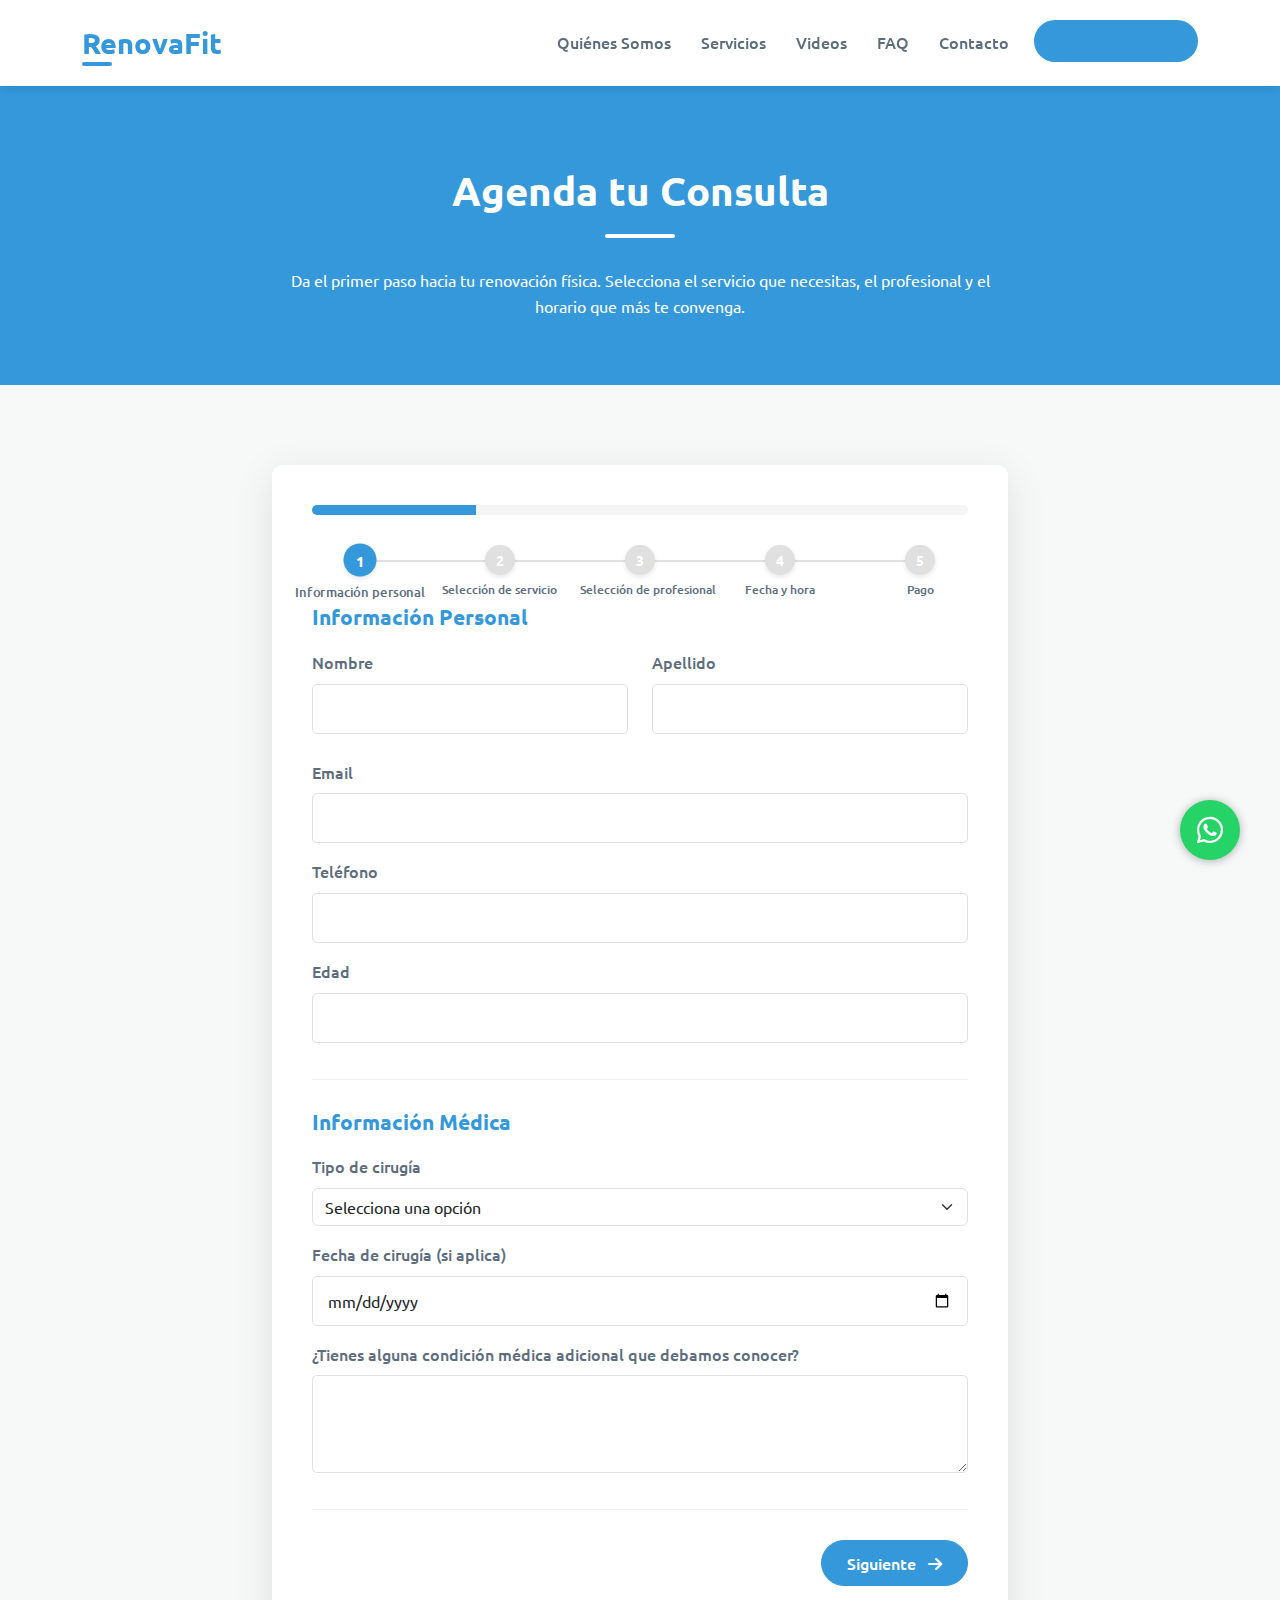
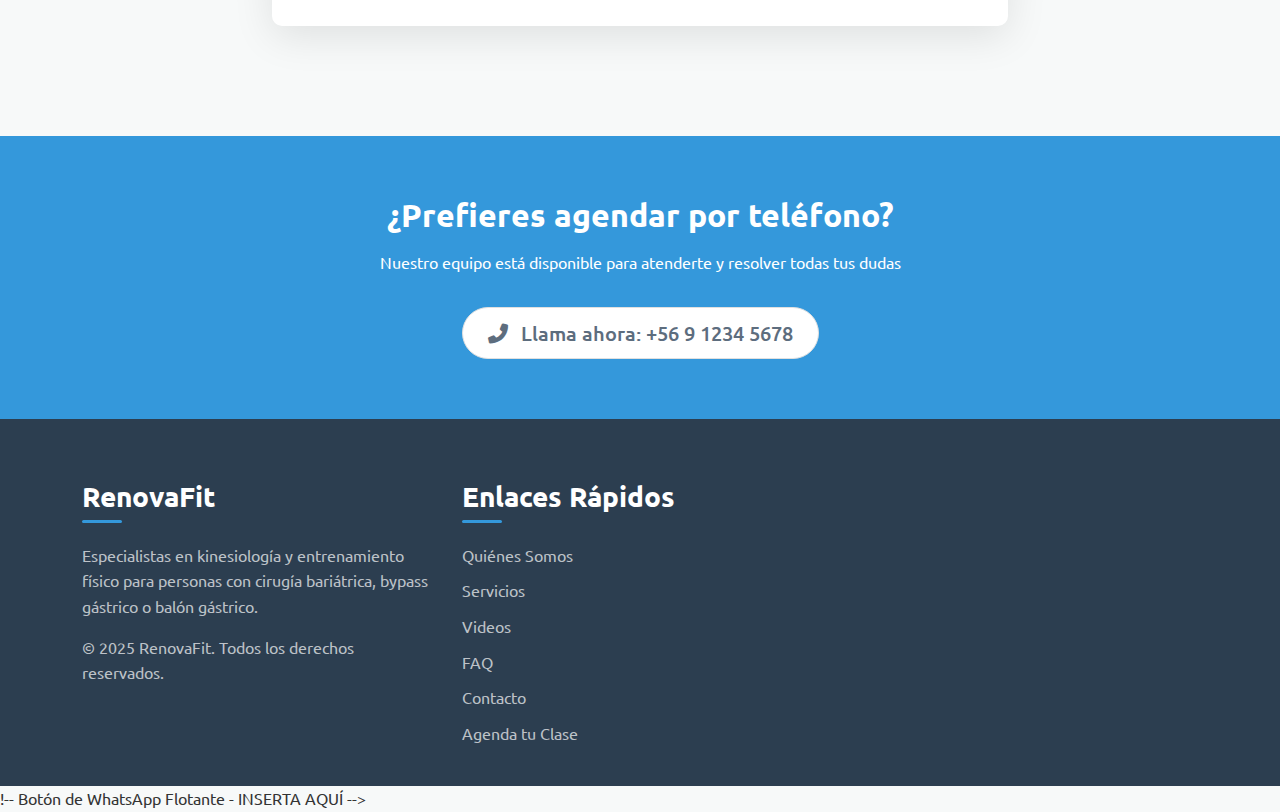
<file: agendamiento.html>
<!DOCTYPE html>
<html lang="es">

<head>
    <meta charset="UTF-8">
    <meta name="viewport" content="width=device-width, initial-scale=1.0">
    <title>Agendamiento - RenovaFit</title>

    <!-- Meta SEO -->
    <meta name="description"
        content="Agenda tu consulta con RenovaFit. Elige tu servicio, profesional, fecha y hora y realiza tu pago de manera segura. Da el primer paso hacia tu renovación física.">
    <meta name="keywords"
        content="agendamiento, RenovaFit, consulta, entrenamiento, kinesiología, cirugía bariátrica, salud, bienestar">
    <meta name="robots" content="index, follow">
    <link rel="canonical" href="https://www.tudominio.com/agendamiento.html">

    <!-- Open Graph -->
    <meta property="og:title" content="Agendamiento - RenovaFit">
    <meta property="og:description"
        content="Agenda tu consulta con RenovaFit. Elige tu servicio, profesional, fecha y hora y realiza tu pago de manera segura. Da el primer paso hacia tu renovación física.">
    <meta property="og:type" content="website">
    <meta property="og:url" content="https://www.tudominio.com/agendamiento.html">
    <meta property="og:image" content="https://www.tudominio.com/asset/image/renovafit-banner.jpg">

    <!-- Twitter Card -->
    <meta name="twitter:card" content="summary_large_image">
    <meta name="twitter:title" content="Agendamiento - RenovaFit">
    <meta name="twitter:description"
        content="Agenda tu consulta con RenovaFit. Elige tu servicio, profesional, fecha y hora y realiza tu pago de manera segura. Da el primer paso hacia tu renovación física.">
    <meta name="twitter:image" content="https://www.tudominio.com/asset/image/renovafit-banner.jpg">

    <!-- Bootstrap CSS -->
    <link href="https://cdn.jsdelivr.net/npm/bootstrap@5.3.0-alpha1/dist/css/bootstrap.min.css" rel="stylesheet">

    <!-- Google Fonts - Ubuntu -->
    <link href="https://fonts.googleapis.com/css2?family=Ubuntu:wght@300;400;500;700&display=swap" rel="stylesheet">

    <!-- Font Awesome -->
    <link href="https://cdnjs.cloudflare.com/ajax/libs/font-awesome/6.0.0/css/all.min.css" rel="stylesheet">

    <!-- Custom CSS -->
    <link href="asset/style/style.css" rel="stylesheet">

    <style>
        /* Estilos adicionales para el flujo de agendamiento */
        .booking-step {
            display: none;
        }

        .booking-step.active {
            display: block;
        }

        .step-indicator {
            display: flex;
            justify-content: space-between;
            margin-bottom: 30px;
            position: relative;
        }

        .step-indicator::before {
            content: '';
            position: absolute;
            top: 15px;
            left: 0;
            right: 0;
            height: 2px;
            background-color: #e0e0e0;
            z-index: 1;
        }

        .step {
            width: 30px;
            height: 30px;
            border-radius: 50%;
            background-color: #e0e0e0;
            display: flex;
            align-items: center;
            justify-content: center;
            color: #fff;
            font-weight: bold;
            position: relative;
            z-index: 2;
        }

        .step.active {
            background-color: #3498db;
        }

        .step.completed {
            background-color: #2ecc71;
        }

        .step-label {
            position: absolute;
            top: 35px;
            left: 50%;
            transform: translateX(-50%);
            font-size: 12px;
            color: #5d6d7e;
            white-space: nowrap;
        }

        .service-selection,
        .professional-selection {
            display: flex;
            flex-wrap: wrap;
            gap: 15px;
            margin-bottom: 20px;
        }

        .service-card-small,
        .professional-card {
            border: 2px solid #e0e0e0;
            border-radius: 10px;
            padding: 15px;
            cursor: pointer;
            transition: all 0.3s ease;
            width: calc(50% - 15px);
            margin-bottom: 15px;
        }

        .service-card-small:hover,
        .professional-card:hover {
            border-color: #3498db;
            transform: translateY(-5px);
        }

        .service-card-small.selected,
        .professional-card.selected {
            border-color: #3498db;
            background-color: rgba(52, 152, 219, 0.1);
        }

        .service-card-small i {
            font-size: 1.5rem;
            color: #3498db;
            margin-bottom: 10px;
        }

        .service-card-small h4,
        .professional-card h4 {
            margin-bottom: 5px;
            font-size: 1.1rem;
        }

        .professional-img {
            width: 80px;
            height: 80px;
            border-radius: 50%;
            object-fit: cover;
            margin-bottom: 10px;
        }

        .btn-navigation {
            margin-top: 20px;
        }

        .payment-methods {
            display: flex;
            gap: 15px;
            margin-bottom: 20px;
        }

        .payment-method {
            border: 2px solid #e0e0e0;
            border-radius: 10px;
            padding: 15px;
            cursor: pointer;
            transition: all 0.3s ease;
            width: calc(33.333% - 10px);
            text-align: center;
        }

        .payment-method:hover {
            border-color: #3498db;
        }

        .payment-method.selected {
            border-color: #3498db;
            background-color: rgba(52, 152, 219, 0.1);
        }

        .payment-method i {
            font-size: 2rem;
            color: #3498db;
            margin-bottom: 10px;
        }

        .form-progress-container {
            background-color: #f5f5f5;
            border-radius: 30px;
            height: 10px;
            width: 100%;
            margin-bottom: 30px;
            overflow: hidden;
        }

        .form-progress {
            background-color: #3498db;
            height: 100%;
            width: 25%;
            transition: width 0.3s ease;
        }
    </style>
</head>

<body class="agenda-page">
    <!-- Navbar -->
    <nav class="navbar navbar-expand-lg fixed-top">
        <div class="container">
            <a class="navbar-brand" href="index.html">
                <span class="renovafit-logo">RenovaFit</span>
            </a>
            <button class="navbar-toggler" type="button" data-bs-toggle="collapse" data-bs-target="#navbarNav"
                aria-controls="navbarNav" aria-expanded="false" aria-label="Toggle navigation">
                <span class="navbar-toggler-icon"></span>
            </button>
            <div class="collapse navbar-collapse" id="navbarNav">
                <ul class="navbar-nav ms-auto">
                    <li class="nav-item">
                        <a class="nav-link" href="index.html#quienes-somos">Quiénes Somos</a>
                    </li>
                    <li class="nav-item">
                        <a class="nav-link" href="index.html#servicios">Servicios</a>
                    </li>
                    <li class="nav-item">
                        <a class="nav-link" href="index.html#videos">Videos</a>
                    </li>
                    <li class="nav-item">
                        <a class="nav-link" href="index.html#faq">FAQ</a>
                    </li>
                    <li class="nav-item">
                        <a class="nav-link" href="index.html#contacto">Contacto</a>
                    </li>
                    <li class="nav-item">
                        <a class="nav-link active btn-agenda" href="agendamiento.html">Agenda tu Clase</a>
                    </li>
                </ul>
            </div>
        </div>
    </nav>

    <!-- Header de agendamiento -->
    <header class="agenda-header">
        <div class="container">
            <div class="row">
                <div class="col-lg-8 mx-auto text-center">
                    <h1>Agenda tu Consulta</h1>
                    <div class="divider"></div>
                    <p>Da el primer paso hacia tu renovación física. Selecciona el servicio que necesitas, el
                        profesional y el horario que más te convenga.</p>
                </div>
            </div>
        </div>
    </header>

    <!-- Sección de Formulario de Agendamiento -->
    <section class="section-padding">
        <div class="container">
            <div class="row">
                <div class="col-lg-8 mx-auto">
                    <div class="booking-form-container">
                        <div class="form-progress-container">
                            <div class="form-progress" id="form-progress"></div>
                        </div>

                        <!-- Reemplaza el div step-indicator actual por este código mejorado -->
                        <div class="step-indicator">
                            <div class="step active" id="step-indicator-1">1
                                <div class="step-label">Información personal</div>
                            </div>
                            <div class="step" id="step-indicator-2">2
                                <div class="step-label">Selección de servicio</div>
                            </div>
                            <div class="step" id="step-indicator-3">3
                                <div class="step-label">Selección de profesional</div>
                            </div>
                            <div class="step" id="step-indicator-4">4
                                <div class="step-label">Fecha y hora</div>
                            </div>
                            <div class="step" id="step-indicator-5">5
                                <div class="step-label">Pago</div>
                            </div>
                        </div>

                        <form action="https://hook.us2.make.com/wpx3hnrqg594cvxsn9e8pantgnyhjtd9" method="POST"
                            id="booking-form">
                            <!-- Paso 1: Información Personal -->
                            <div class="booking-step active" id="step-1">
                                <div class="form-section">
                                    <h3>Información Personal</h3>
                                    <div class="row">
                                        <div class="col-md-6 mb-3">
                                            <label for="nombre" class="form-label">Nombre</label>
                                            <input type="text" class="form-control" id="nombre" name="nombre" required>
                                        </div>
                                        <div class="col-md-6 mb-3">
                                            <label for="apellido" class="form-label">Apellido</label>
                                            <input type="text" class="form-control" id="apellido" name="apellido"
                                                required>
                                        </div>
                                    </div>
                                    <div class="mb-3">
                                        <label for="email" class="form-label">Email</label>
                                        <input type="email" class="form-control" id="email" name="email" required>
                                    </div>
                                    <div class="mb-3">
                                        <label for="telefono" class="form-label">Teléfono</label>
                                        <input type="tel" class="form-control" id="telefono" name="telefono" required>
                                    </div>
                                    <div class="mb-3">
                                        <label for="edad" class="form-label">Edad</label>
                                        <input type="number" class="form-control" id="edad" name="edad" min="18"
                                            max="80" required>
                                    </div>
                                </div>

                                <div class="form-section">
                                    <h3>Información Médica</h3>
                                    <div class="mb-3">
                                        <label class="form-label">Tipo de cirugía</label>
                                        <select class="form-select" name="tipo_cirugia" required>
                                            <option value="" selected disabled>Selecciona una opción</option>
                                            <option value="by_pass">Bypass Gástrico</option>
                                            <option value="sleeve">Manga Gástrica</option>
                                            <option value="balon">Balón Gástrico</option>
                                            <option value="otro">Otro</option>
                                            <option value="ninguna">Ninguna (Prevención)</option>
                                        </select>
                                    </div>
                                    <div class="mb-3">
                                        <label for="fecha_cirugia" class="form-label">Fecha de cirugía (si
                                            aplica)</label>
                                        <input type="date" class="form-control" id="fecha_cirugia" name="fecha_cirugia">
                                    </div>
                                    <div class="mb-3">
                                        <label for="condiciones" class="form-label">¿Tienes alguna condición médica
                                            adicional que debamos conocer?</label>
                                        <textarea class="form-control" id="condiciones" name="condiciones"
                                            rows="3"></textarea>
                                    </div>
                                </div>

                                <div class="d-flex justify-content-end btn-navigation">
                                    <button type="button" class="btn btn-primary" onclick="nextStep(1)">Siguiente <i
                                            class="fas fa-arrow-right ms-2"></i></button>
                                </div>
                            </div>

                            <!-- Paso 2: Selección de Servicio -->
                            <div class="booking-step" id="step-2">
                                <div class="form-section">
                                    <h3>Selecciona el Servicio</h3>
                                    <input type="hidden" name="servicio_seleccionado" id="servicio_seleccionado">

                                    <div class="service-selection">
                                        <div class="service-card-small"
                                            onclick="selectService('entrenamiento-personal', 'Entrenamiento Personalizado', this)">
                                            <i class="fas fa-dumbbell"></i>
                                            <h4>Entrenamiento Personalizado</h4>
                                            <p>Sesiones individuales adaptadas a tu condición física</p>
                                        </div>
                                        <div class="service-card-small"
                                            onclick="selectService('entrenamiento-grupal', 'Entrenamiento Grupal', this)">
                                            <i class="fas fa-users"></i>
                                            <h4>Entrenamiento Grupal</h4>
                                            <p>Ejercicio en grupo con personas en situación similar</p>
                                        </div>
                                        <div class="service-card-small"
                                            onclick="selectService('nutricion', 'Nutrición', this)">
                                            <i class="fas fa-apple-alt"></i>
                                            <h4>Nutrición</h4>
                                            <p>Asesoría nutricional especializada</p>
                                        </div>
                                        <div class="service-card-small"
                                            onclick="selectService('dermatologia', 'Dermatología', this)">
                                            <i class="fas fa-spa"></i>
                                            <h4>Dermatología</h4>
                                            <p>Tratamientos para la piel tras la pérdida de peso</p>
                                        </div>
                                        <div class="service-card-small"
                                            onclick="selectService('psicologia', 'Psicología', this)">
                                            <i class="fas fa-brain"></i>
                                            <h4>Psicología</h4>
                                            <p>Apoyo psicológico durante tu proceso</p>
                                        </div>
                                        <div class="service-card-small"
                                            onclick="selectService('psiquiatria', 'Psiquiatría', this)">
                                            <i class="fas fa-pills"></i>
                                            <h4>Psiquiatría</h4>
                                            <p>Evaluación y seguimiento psiquiátrico</p>
                                        </div>
                                    </div>
                                </div>

                                <div class="d-flex justify-content-between btn-navigation">
                                    <button type="button" class="btn btn-outline-secondary" onclick="prevStep(2)"><i
                                            class="fas fa-arrow-left me-2"></i> Anterior</button>
                                    <button type="button" class="btn btn-primary" onclick="nextStep(2)">Siguiente <i
                                            class="fas fa-arrow-right ms-2"></i></button>
                                </div>
                            </div>

                            <!-- Paso 3: Selección de Profesional -->
                            <div class="booking-step" id="step-3">
                                <div class="form-section">
                                    <h3>Selecciona el Profesional</h3>
                                    <input type="hidden" name="profesional_seleccionado" id="profesional_seleccionado">

                                    <div class="professional-selection" id="profesionales-container">
                                        <!-- Los profesionales se cargarán dinámicamente según el servicio seleccionado -->
                                    </div>
                                </div>

                                <div class="d-flex justify-content-between btn-navigation">
                                    <button type="button" class="btn btn-outline-secondary" onclick="prevStep(3)"><i
                                            class="fas fa-arrow-left me-2"></i> Anterior</button>
                                    <button type="button" class="btn btn-primary" onclick="nextStep(3)">Siguiente <i
                                            class="fas fa-arrow-right ms-2"></i></button>
                                </div>
                            </div>

                            <!-- Paso 4: Selección de Fecha y Hora -->
                            <div class="booking-step" id="step-4">
                                <div class="form-section">
                                    <h3>Selecciona Fecha y Hora</h3>

                                    <div class="mb-3">
                                        <label for="fecha_cita" class="form-label">Fecha</label>
                                        <input type="date" class="form-control" id="fecha_cita" name="fecha_cita"
                                            required onchange="cargarHorariosDisponibles()">
                                    </div>

                                    <div class="horarios-container mt-4" id="horarios-container">
                                        <h5>Horarios disponibles</h5>
                                        <p class="text-muted" id="selecciona-fecha-msg">Por favor, selecciona una fecha
                                            para ver los horarios disponibles.</p>
                                        <div class="time-slots" id="time-slots-container" style="display: none;">
                                            <!-- Los horarios se cargarán dinámicamente aquí -->
                                        </div>
                                    </div>

                                    <input type="hidden" id="horario_seleccionado" name="horario_seleccionado" required>
                                </div>

                                <div class="mb-3">
                                    <label for="comentarios" class="form-label">Comentarios adicionales</label>
                                    <textarea class="form-control" id="comentarios" name="comentarios"
                                        rows="3"></textarea>
                                </div>

                                <div class="d-flex justify-content-between btn-navigation">
                                    <button type="button" class="btn btn-outline-secondary" onclick="prevStep(4)"><i
                                            class="fas fa-arrow-left me-2"></i> Anterior</button>
                                    <button type="button" class="btn btn-primary" onclick="nextStep(4)">Siguiente <i
                                            class="fas fa-arrow-right ms-2"></i></button>
                                </div>
                            </div>

                            <!-- Paso 5: Pago -->
                            <div class="booking-step" id="step-5">
                                <div class="form-section">
                                    <h3>Resumen de la Consulta</h3>
                                    <div class="summary-box p-3 mb-4 bg-light rounded">
                                        <div class="row mb-2">
                                            <div class="col-5 fw-bold">Servicio:</div>
                                            <div class="col-7" id="summary-service">-</div>
                                        </div>
                                        <div class="row mb-2">
                                            <div class="col-5 fw-bold">Profesional:</div>
                                            <div class="col-7" id="summary-professional">-</div>
                                        </div>
                                        <div class="row mb-2">
                                            <div class="col-5 fw-bold">Fecha y hora:</div>
                                            <div class="col-7" id="summary-datetime">-</div>
                                        </div>
                                        <div class="row mb-2">
                                            <div class="col-5 fw-bold">Precio:</div>
                                            <div class="col-7" id="summary-price">$25.000</div>
                                        </div>
                                    </div>

                                    <h3>Método de Pago</h3>
                                    <input type="hidden" name="metodo_pago" id="metodo_pago">

                                    <div class="payment-methods">
                                        <div class="payment-method"
                                            onclick="selectPaymentMethod('credit-card', 'Tarjeta de Crédito', this)">
                                            <i class="fas fa-credit-card"></i>
                                            <h4>Tarjeta de Crédito</h4>
                                        </div>
                                        <div class="payment-method"
                                            onclick="selectPaymentMethod('debit-card', 'Tarjeta de Débito', this)">
                                            <i class="fas fa-credit-card"></i>
                                            <h4>Tarjeta de Débito</h4>
                                        </div>
                                        <div class="payment-method"
                                            onclick="selectPaymentMethod('webpay', 'WebPay', this)">
                                            <i class="fas fa-money-check-alt"></i>
                                            <h4>WebPay</h4>
                                        </div>
                                    </div>
                                </div>

                                <!-- Términos y condiciones -->
                                <div class="form-section">
                                    <div class="mb-3 form-check">
                                        <input type="checkbox" class="form-check-input" id="terminos" name="terminos"
                                            required>
                                        <label class="form-check-label" for="terminos">He leído y acepto los términos y
                                            condiciones</label>
                                    </div>
                                    <div class="mb-3 form-check">
                                        <input type="checkbox" class="form-check-input" id="politica_privacidad"
                                            name="politica_privacidad" required>
                                        <label class="form-check-label" for="politica_privacidad">Acepto la política de
                                            privacidad</label>
                                    </div>
                                    <div class="mb-3 form-check">
                                        <input type="checkbox" class="form-check-input" id="marketing" name="marketing">
                                        <label class="form-check-label" for="marketing">Acepto recibir información y
                                            ofertas por email</label>
                                    </div>
                                </div>

                                <div class="d-flex justify-content-between btn-navigation">
                                    <button type="button" class="btn btn-outline-secondary" onclick="prevStep(5)"><i
                                            class="fas fa-arrow-left me-2"></i> Anterior</button>
                                    <button type="submit" class="btn btn-success btn-lg">Pagar Consulta <i
                                            class="fas fa-check ms-2"></i></button>
                                </div>
                            </div>
                        </form>
                    </div>
                </div>
            </div>
        </div>
    </section>

    <!-- Call to Action -->
    <section class="cta-section">
        <div class="container">
            <div class="row">
                <div class="col-lg-8 mx-auto text-center">
                    <h2>¿Prefieres agendar por teléfono?</h2>
                    <p>Nuestro equipo está disponible para atenderte y resolver todas tus dudas</p>
                    <a href="tel:+56912345678" class="btn btn-light btn-lg mt-3">
                        <i class="fas fa-phone-alt me-2"></i> Llama ahora: +56 9 1234 5678
                    </a>
                </div>
            </div>
        </div>
    </section>

    <!-- Footer -->
    <footer class="footer">
        <div class="container">
            <div class="row">
                <div class="col-lg-4 mb-4 mb-lg-0">
                    <h3>RenovaFit</h3>
                    <p>Especialistas en kinesiología y entrenamiento físico para personas con cirugía bariátrica, bypass
                        gástrico o balón gástrico.</p>
                    <p>© 2025 RenovaFit. Todos los derechos reservados.</p>
                </div>
                <div class="col-lg-4 mb-4 mb-lg-0">
                    <h3>Enlaces Rápidos</h3>
                    <ul class="footer-links">
                        <li><a href="index.html#quienes-somos">Quiénes Somos</a></li>
                        <li><a href="index.html#servicios">Servicios</a></li>
                        <li><a href="index.html#videos">Videos</a></li>
                        <li><a href="index.html#faq">FAQ</a></li>
                        <li><a href="index.html#contacto">Contacto</a></li>
                        <li><a href="agendamiento.html">Agenda tu Clase</a></li>
                    </ul>
                </div>
            </div>
        </div>
    </footer>

    <!-- Bootstrap Bundle with Popper -->
    <script src="https://cdn.jsdelivr.net/npm/bootstrap@5.3.0-alpha1/dist/js/bootstrap.bundle.min.js"></script>

    <!-- Custom JavaScript -->
    <script>
        document.addEventListener('DOMContentLoaded', function () {
            // Añadir padding al body igual a la altura del navbar
            const navbar = document.querySelector('.navbar');
            document.body.style.paddingTop = navbar.offsetHeight + 'px';

            // Cambiar estilo del navbar al hacer scroll
            window.addEventListener('scroll', function () {
                if (window.scrollY > 50) {
                    navbar.classList.add('navbar-scrolled');
                } else {
                    navbar.classList.remove('navbar-scrolled');
                }
            });

            // Inicializar la fecha mínima como hoy
            const fechaInput = document.getElementById('fecha_cita');
            const hoy = new Date();
            const formatoFecha = hoy.toISOString().split('T')[0];
            fechaInput.min = formatoFecha;

            // Establecer máximo a 3 meses desde hoy
            const maxDate = new Date();
            maxDate.setMonth(maxDate.getMonth() + 3);
            fechaInput.max = maxDate.toISOString().split('T')[0];
        });

        // Base de datos simulada de profesionales
        const profesionales = {
            'entrenamiento-personal': [
                { id: 'ep1', nombre: 'Juan Pérez', especialidad: 'Kinesiólogo', imagen: '/api/placeholder/80/80' },
                { id: 'ep2', nombre: 'María González', especialidad: 'Entrenador Personal', imagen: '/api/placeholder/80/80' },
                { id: 'ep3', nombre: 'Pedro Soto', especialidad: 'Fisioterapeuta', imagen: '/api/placeholder/80/80' }
            ],
            'entrenamiento-grupal': [
                { id: 'eg1', nombre: 'Ana López', especialidad: 'Instructora de Fitness', imagen: '/api/placeholder/80/80' },
                { id: 'eg2', nombre: 'Carlos Ruiz', especialidad: 'Entrenador Grupal', imagen: '/api/placeholder/80/80' }
            ],
            'nutricion': [
                { id: 'n1', nombre: 'Paola Ramírez', especialidad: 'Nutricionista', imagen: '/api/placeholder/80/80' },
                { id: 'n2', nombre: 'José Martínez', especialidad: 'Nutriólogo', imagen: '/api/placeholder/80/80' }
            ],
            'dermatologia': [
                { id: 'd1', nombre: 'Cristina Vega', especialidad: 'Dermatóloga', imagen: '/api/placeholder/80/80' },
                { id: 'd2', nombre: 'Roberto Díaz', especialidad: 'Médico Dermatólogo', imagen: '/api/placeholder/80/80' }
            ],
            'psicologia': [
                { id: 'ps1', nombre: 'Lucía Fuentes', especialidad: 'Psicóloga Clínica', imagen: '/api/placeholder/80/80' },
                { id: 'ps2', nombre: 'Miguel Torres', especialidad: 'Psicólogo', imagen: '/api/placeholder/80/80' }
            ],
            'psiquiatria': [
                { id: 'psq1', nombre: 'Gabriela Castro', especialidad: 'Psiquiatra', imagen: '/api/placeholder/80/80' },
                { id: 'psq2', nombre: 'Daniel Morales', especialidad: 'Médico Psiquiatra', imagen: '/api/placeholder/80/80' }
            ]
        };

        // Variables para almacenar las selecciones del usuario
        let servicioSeleccionado = '';
        let nombreServicio = '';
        let profesionalSeleccionado = '';
        let nombreProfesional = '';
        let metodoPagoSeleccionado = '';
        let nombreMetodoPago = '';

        // Función para navegar al siguiente paso
        function nextStep(currentStep) {
            // Validación para cada paso
            if (currentStep === 1) {
                // Validar campos del paso 1
                const camposRequeridos = ['nombre', 'apellido', 'email', 'telefono', 'edad'];
                for (const campo of camposRequeridos) {
                    const elemento = document.getElementById(campo);
                    if (!elemento.value) {
                        alert('Por favor completa todos los campos requeridos.');
                        elemento.focus();
                        return;
                    }
                }

                // Validar selección de tipo de cirugía
                const tipoCirugia = document.querySelector('select[name="tipo_cirugia"]');
                if (tipoCirugia.value === "") {
                    alert('Por favor selecciona un tipo de cirugía.');
                    tipoCirugia.focus();
                    return;
                }
            } else if (currentStep === 2) {
                // Validar selección de servicio
                if (!servicioSeleccionado) {
                    alert('Por favor selecciona un servicio.');
                    return;
                }
            } else if (currentStep === 3) {
                // Validar selección de profesional
                if (!profesionalSeleccionado) {
                    alert('Por favor selecciona un profesional.');
                    return;
                }
            } else if (currentStep === 4) {
                // Validar selección de fecha y hora
                const fechaCita = document.getElementById('fecha_cita');
                const horarioSeleccionado = document.getElementById('horario_seleccionado');

                if (!fechaCita.value) {
                    alert('Por favor selecciona una fecha para tu cita.');
                    fechaCita.focus();
                    return;
                }

                if (!horarioSeleccionado.value) {
                    alert('Por favor selecciona un horario para tu cita.');
                    return;
                }

                // Actualizar resumen para el paso 5
                document.getElementById('summary-service').textContent = nombreServicio;
                document.getElementById('summary-professional').textContent = nombreProfesional;

                // Formatear la fecha y hora para el resumen
                const fechaHora = horarioSeleccionado.value.split(' ');
                const fecha = new Date(fechaHora[0]);
                const opciones = { weekday: 'long', year: 'numeric', month: 'long', day: 'numeric' };
                const fechaFormateada = fecha.toLocaleDateString('es-ES', opciones);
                document.getElementById('summary-datetime').textContent = fechaFormateada + ' a las ' + fechaHora[1];
            }

            // Ocultar el paso actual y mostrar el siguiente
            document.getElementById('step-' + currentStep).classList.remove('active');
            document.getElementById('step-' + (currentStep + 1)).classList.add('active');

            // Actualizar indicadores de paso
            document.getElementById('step-indicator-' + currentStep).classList.remove('active');
            document.getElementById('step-indicator-' + currentStep).classList.add('completed');
            document.getElementById('step-indicator-' + (currentStep + 1)).classList.add('active');

            // Actualizar la barra de progreso
            const progress = (currentStep * 20) + 20;
            document.getElementById('form-progress').style.width = progress + '%';

            // Scroll al inicio del formulario
            window.scrollTo({
                top: document.querySelector('.booking-form-container').offsetTop - 100,
                behavior: 'smooth'
            });
        }

        // Función para volver al paso anterior
        function prevStep(currentStep) {
            document.getElementById('step-' + currentStep).classList.remove('active');
            document.getElementById('step-' + (currentStep - 1)).classList.add('active');

            // Actualizar indicadores de paso
            document.getElementById('step-indicator-' + currentStep).classList.remove('active');
            document.getElementById('step-indicator-' + (currentStep - 1)).classList.remove('completed');
            document.getElementById('step-indicator-' + (currentStep - 1)).classList.add('active');

            // Actualizar la barra de progreso
            const progress = ((currentStep - 1) * 20);
            document.getElementById('form-progress').style.width = progress + '%';

            // Scroll al inicio del formulario
            window.scrollTo({
                top: document.querySelector('.booking-form-container').offsetTop - 100,
                behavior: 'smooth'
            });
        }

        // Función para seleccionar un servicio
        function selectService(serviceId, serviceName, element) {
            // Quitar selección anterior
            const servicios = document.querySelectorAll('.service-card-small');
            servicios.forEach(s => s.classList.remove('selected'));

            // Seleccionar el nuevo servicio
            element.classList.add('selected');
            servicioSeleccionado = serviceId;
            nombreServicio = serviceName;
            document.getElementById('servicio_seleccionado').value = servicioSeleccionado;

            // Cargar profesionales para este servicio
            cargarProfesionales(serviceId);
        }

        // Función para cargar profesionales según el servicio seleccionado
        function cargarProfesionales(serviceId) {
            const container = document.getElementById('profesionales-container');
            container.innerHTML = '';

            const profService = profesionales[serviceId] || [];

            if (profService.length === 0) {
                container.innerHTML = '<p class="text-center">No hay profesionales disponibles para este servicio en este momento.</p>';
                return;
            }

            profService.forEach(prof => {
                const card = document.createElement('div');
                card.className = 'professional-card';
                card.onclick = function () {
                    selectProfessional(prof.id, prof.nombre, this);
                };

                card.innerHTML = `
                    <img src="${prof.imagen}" alt="${prof.nombre}" class="professional-img">
                    <h4>${prof.nombre}</h4>
                    <p>${prof.especialidad}</p>
                `;

                container.appendChild(card);
            });

            // Resetear selección previa
            profesionalSeleccionado = '';
            nombreProfesional = '';
            document.getElementById('profesional_seleccionado').value = '';
        }

        // Función para seleccionar un profesional
        function selectProfessional(profId, profName, element) {
            // Quitar selección anterior
            const profs = document.querySelectorAll('.professional-card');
            profs.forEach(p => p.classList.remove('selected'));

            // Seleccionar el nuevo profesional
            element.classList.add('selected');
            profesionalSeleccionado = profId;
            nombreProfesional = profName;
            document.getElementById('profesional_seleccionado').value = profesionalSeleccionado;
        }

        // Función para seleccionar un método de pago
        function selectPaymentMethod(methodId, methodName, element) {
            // Quitar selección anterior
            const methods = document.querySelectorAll('.payment-method');
            methods.forEach(m => m.classList.remove('selected'));

            // Seleccionar el nuevo método
            element.classList.add('selected');
            metodoPagoSeleccionado = methodId;
            nombreMetodoPago = methodName;
            document.getElementById('metodo_pago').value = metodoPagoSeleccionado;
        }

        // Función para cargar horarios disponibles
        function cargarHorariosDisponibles() {
            const fechaSeleccionada = document.getElementById('fecha_cita').value;
            const timeSlotsContainer = document.getElementById('time-slots-container');
            const seleccionaFechaMsg = document.getElementById('selecciona-fecha-msg');

            if (!fechaSeleccionada) {
                timeSlotsContainer.style.display = 'none';
                seleccionaFechaMsg.style.display = 'block';
                return;
            }

            // Mostrar un indicador de carga
            timeSlotsContainer.innerHTML = '<p>Cargando horarios disponibles...</p>';
            timeSlotsContainer.style.display = 'block';
            seleccionaFechaMsg.style.display = 'none';

            // Simular una llamada a API con un retardo
            setTimeout(function () {
                // En un caso real, estos datos vendrían de tu servidor o API
                // Aquí simularemos algunos horarios disponibles y otros ocupados

                // Crear una semilla basada en la fecha para que siempre muestre los mismos resultados para la misma fecha
                const seed = new Date(fechaSeleccionada).getDate();

                const horariosManana = [
                    { hora: '08:00', disponible: seed % 2 === 0 },
                    { hora: '09:00', disponible: seed % 3 !== 0 },
                    { hora: '10:00', disponible: seed % 5 !== 0 },
                    { hora: '11:00', disponible: true }
                ];

                const horariosTarde = [
                    { hora: '12:00', disponible: seed % 4 !== 0 },
                    { hora: '13:00', disponible: seed % 7 === 0 },
                    { hora: '14:00', disponible: true },
                    { hora: '15:00', disponible: seed % 2 !== 0 },
                    { hora: '16:00', disponible: seed % 3 === 0 },
                    { hora: '17:00', disponible: true }
                ];

                const horariosNoche = [
                    { hora: '18:00', disponible: seed % 5 === 0 },
                    { hora: '19:00', disponible: true }
                ];

                // Crear el HTML para los horarios
                let html = '';

                // Sección mañana
                html += '<div class="time-period"><h6>Mañana</h6><div class="time-buttons">';
                horariosManana.forEach(function (slot) {
                    if (slot.disponible) {
                        html += '<button type="button" class="time-slot-btn" onclick="seleccionarHorario(\'' + slot.hora + '\')">';
                        html += slot.hora;
                        html += '</button>';
                    } else {
                        html += '<button type="button" class="time-slot-btn disabled" disabled>';
                        html += slot.hora;
                        html += '</button>';
                    }
                });
                html += '</div></div>';

                // Sección tarde
                html += '<div class="time-period"><h6>Tarde</h6><div class="time-buttons">';
                horariosTarde.forEach(function (slot) {
                    if (slot.disponible) {
                        html += '<button type="button" class="time-slot-btn" onclick="seleccionarHorario(\'' + slot.hora + '\')">';
                        html += slot.hora;
                        html += '</button>';
                    } else {
                        html += '<button type="button" class="time-slot-btn disabled" disabled>';
                        html += slot.hora;
                        html += '</button>';
                    }
                });
                html += '</div></div>';

                // Sección noche
                html += '<div class="time-period"><h6>Noche</h6><div class="time-buttons">';
                horariosNoche.forEach(function (slot) {
                    if (slot.disponible) {
                        html += '<button type="button" class="time-slot-btn" onclick="seleccionarHorario(\'' + slot.hora + '\')">';
                        html += slot.hora;
                        html += '</button>';
                    } else {
                        html += '<button type="button" class="time-slot-btn disabled" disabled>';
                        html += slot.hora;
                        html += '</button>';
                    }
                });
                html += '</div></div>';

                html += '<div class="selected-time-container mt-3 mb-2" id="selected-time-display" style="display: none;">';
                html += '<p>Horario seleccionado: <strong id="selected-time-text"></strong></p>';
                html += '</div>';

                timeSlotsContainer.innerHTML = html;
            }, 500); // Retardo de 500ms para simular carga
        }

        // Función para seleccionar un horario
        function seleccionarHorario(hora) {
            // Remover clase 'selected' de todos los botones
            const buttons = document.querySelectorAll('.time-slot-btn');
            for (let i = 0; i < buttons.length; i++) {
                buttons[i].classList.remove('selected');
            }

            // Añadir clase 'selected' al botón correspondiente
            for (let i = 0; i < buttons.length; i++) {
                if (buttons[i].textContent.trim() === hora) {
                    buttons[i].classList.add('selected');
                }
            }

            // Establecer el valor del campo oculto
            const fechaSeleccionada = document.getElementById('fecha_cita').value;
            document.getElementById('horario_seleccionado').value = fechaSeleccionada + ' ' + hora;

            // Mostrar el horario seleccionado
            const selectedTimeDisplay = document.getElementById('selected-time-display');
            const selectedTimeText = document.getElementById('selected-time-text');

            selectedTimeDisplay.style.display = 'block';

            // Formatear la fecha para mostrar
            const fecha = new Date(fechaSeleccionada);
            const opciones = { weekday: 'long', year: 'numeric', month: 'long', day: 'numeric' };
            const fechaFormateada = fecha.toLocaleDateString('es-ES', opciones);

            selectedTimeText.textContent = fechaFormateada + ' a las ' + hora;
        }
    </script>
    !-- Botón de WhatsApp Flotante - INSERTA AQUÍ -->
    <a href="https://wa.me/56912345678?text=Hola%20RenovaFit%2C%20me%20gustaría%20obtener%20más%20información"
        class="whatsapp-float" target="_blank">
        <i class="fab fa-whatsapp whatsapp-float-icon"></i>
    </a>
</body>

</html>
</file>
<file: asset/style/style.css>
/*
 * RenovaFit - Estilo principal
 * Paleta de colores:
 * Principal: #3498db (Azul)
 * Secundario: #f7f9f9 (Blanco grisáceo)
 * Terciario: #5d6d7e (Azul grisáceo)
 *
 * Alternativas de paleta que podrían funcionar:
 * 1. #2ecc71 (Verde), #ecf0f1 (Gris claro), #34495e (Azul oscuro)
 * 2. #48c9b0 (Turquesa), #f5f5f5 (Blanco humo), #2c3e50 (Azul muy oscuro)
 */

/* ---------- Base Styles ---------- */
body {
  font-family: 'Ubuntu', sans-serif;
  color: #333;
  line-height: 1.6;
  overflow-x: hidden;
}

h1, h2, h3, h4, h5, h6 {
  font-weight: 700;
  margin-bottom: 1rem;
}

p {
  margin-bottom: 1rem;
}

a {
  color: #3498db;
  text-decoration: none;
  transition: all 0.3s ease;
}

a:hover {
  color: #217dbb;
}

.section-padding {
  padding: 80px 0;
}

.bg-light {
  background-color: #f7f9f9 !important;
}

/* Divider para títulos de sección */
.divider {
  height: 4px;
  width: 70px;
  background-color: #3498db;
  margin: 0 auto 30px;
  border-radius: 2px;
}

/* Botones */
.btn-primary {
  background-color: #3498db;
  border-color: #3498db;
  padding: 10px 25px;
  border-radius: 50px;
  font-weight: 500;
  transition: all 0.3s ease;
}

.btn-primary:hover, .btn-primary:focus {
  background-color: #217dbb;
  border-color: #217dbb;
  box-shadow: 0 5px 15px rgba(52, 152, 219, 0.4);
  transform: translateY(-2px);
}

.btn-light {
  background-color: #ffffff;
  border-color: #e0e0e0;
  color: #5d6d7e;
  padding: 10px 25px;
  border-radius: 50px;
  font-weight: 500;
  transition: all 0.3s ease;
}

.btn-light:hover {
  background-color: #f1f1f1;
  color: #3498db;
  box-shadow: 0 5px 15px rgba(0, 0, 0, 0.1);
}

/* ---------- Navigation ---------- */
.navbar {
  background-color: rgba(255, 255, 255, 0.95);
  box-shadow: 0 2px 10px rgba(0, 0, 0, 0.1);
  transition: all 0.3s ease;
  padding: 15px 0;
}

.navbar-scrolled {
  padding: 10px 0;
  box-shadow: 0 5px 20px rgba(0, 0, 0, 0.1);
}

.navbar-brand {
  font-weight: 700;
  font-size: 1.8rem;
  color: #333;
}

.renovafit-logo {
  color: #3498db;
  position: relative;
}

.renovafit-logo::after {
  content: '';
  display: block;
  height: 4px;
  width: 30px;
  background-color: #3498db;
  position: absolute;
  bottom: -5px;
  left: 0;
  border-radius: 2px;
}

.nav-link {
  color: #5d6d7e !important;
  font-weight: 500;
  padding: 10px 15px !important;
  transition: all 0.3s ease;
  position: relative;
}

.nav-link::after {
  content: '';
  display: block;
  width: 0;
  height: 2px;
  background-color: #3498db;
  position: absolute;
  bottom: 5px;
  left: 50%;
  transform: translateX(-50%);
  transition: width 0.3s ease;
}

.nav-link:hover::after, .nav-link.active::after {
  width: 30px;
}

.nav-link:hover {
  color: #3498db !important;
}

.nav-link.active {
  color: #3498db !important;
  font-weight: 700;
}

.btn-agenda {
  color: #fff !important;
  background-color: #3498db;
  border-radius: 50px;
  padding: 8px 20px !important;
  margin-left: 10px;
}

.btn-agenda:hover {
  background-color: #217dbb;
  color: #fff !important;
  box-shadow: 0 4px 15px rgba(52, 152, 219, 0.4);
  transform: translateY(-2px);
}

.btn-agenda::after {
  display: none;
}

/* Ajustes para pantallas pequeñas */
@media (max-width: 991.98px) {
  .navbar-collapse {
      background-color: #fff;
      padding: 20px;
      border-radius: 5px;
      box-shadow: 0 5px 15px rgba(0, 0, 0, 0.1);
      margin-top: 10px;
  }
  
  .nav-link {
      text-align: center;
      margin: 5px 0;
  }
  
  .btn-agenda {
      margin: 10px auto;
      display: inline-block;
  }
}

/* ---------- Header Carousel ---------- */
#header-carousel {
  margin-bottom: 30px;
}

.carousel-item {
  height: 90vh;
  min-height: 500px;
  background-size: cover;
  background-position: center;
  position: relative;
}

.carousel-item::before {
  content: '';
  position: absolute;
  top: 0;
  left: 0;
  right: 0;
  bottom: 0;
  background: linear-gradient(to bottom, rgba(0,0,0,0.4), rgba(0,0,0,0.7));
  z-index: 1;
}

.carousel-caption {
  bottom: 30%;
  z-index: 2;
  max-width: 700px;
  margin: 0 auto;
}

.carousel-caption h2 {
  font-size: 3rem;
  font-weight: 700;
  margin-bottom: 1rem;
  animation: fadeInDown 1s;
}

.carousel-caption p {
  font-size: 1.2rem;
  margin-bottom: 2rem;
  animation: fadeInUp 1s;
}

@media (max-width: 767.98px) {
  .carousel-item {
      height: 70vh;
  }
  
  .carousel-caption h2 {
      font-size: 2rem;
  }
  
  .carousel-caption p {
      font-size: 1rem;
  }
}

/* ---------- Quiénes Somos ---------- */
.feature {
  display: flex;
  align-items: flex-start;
  margin-bottom: 20px;
}

.feature i {
  font-size: 1.8rem;
  color: #3498db;
  margin-right: 15px;
  background-color: rgba(52, 152, 219, 0.1);
  padding: 15px;
  border-radius: 50%;
  flex-shrink: 0;
}

.feature h4 {
  margin-bottom: 5px;
  font-size: 1.1rem;
}

.feature p {
  margin-bottom: 0;
  color: #5d6d7e;
}

/* ---------- Servicios ---------- */
.service-card {
  background-color: #fff;
  border-radius: 10px;
  box-shadow: 0 5px 30px rgba(0, 0, 0, 0.05);
  padding: 30px;
  height: 100%;
  transition: all 0.3s ease;
  text-align: center;
}

.service-card:hover {
  transform: translateY(-10px);
  box-shadow: 0 10px 30px rgba(52, 152, 219, 0.2);
}

.icon-box {
  width: 80px;
  height: 80px;
  background-color: rgba(52, 152, 219, 0.1);
  border-radius: 50%;
  display: flex;
  align-items: center;
  justify-content: center;
  margin: 0 auto 20px;
}

.icon-box i {
  font-size: 2rem;
  color: #3498db;
}

.service-card h3 {
  font-size: 1.3rem;
  margin-bottom: 15px;
}

.service-card p {
  color: #5d6d7e;
  margin-bottom: 20px;
}

.btn-more {
  color: #3498db;
  font-weight: 500;
  position: relative;
  padding-bottom: 5px;
  transition: all 0.3s ease;
}

.btn-more::after {
  content: '';
  display: block;
  width: 0;
  height: 2px;
  background-color: #3498db;
  position: absolute;
  bottom: 0;
  left: 0;
  transition: width 0.3s ease;
}

.btn-more:hover {
  color: #217dbb;
}

.btn-more:hover::after {
  width: 100%;
}

/* ---------- Videos ---------- */
.video-card {
  background-color: #fff;
  border-radius: 10px;
  box-shadow: 0 5px 30px rgba(0, 0, 0, 0.05);
  overflow: hidden;
  transition: all 0.3s ease;
  height: 100%;
}

.video-card:hover {
  transform: translateY(-5px);
  box-shadow: 0 10px 30px rgba(0, 0, 0, 0.1);
}

.video-placeholder {
  position: relative;
  cursor: pointer;
}

.play-button {
  position: absolute;
  top: 50%;
  left: 50%;
  transform: translate(-50%, -50%);
  width: 60px;
  height: 60px;
  background-color: rgba(52, 152, 219, 0.8);
  border-radius: 50%;
  display: flex;
  align-items: center;
  justify-content: center;
  color: #fff;
  font-size: 1.5rem;
  transition: all 0.3s ease;
}

.video-placeholder:hover .play-button {
  background-color: #3498db;
  transform: translate(-50%, -50%) scale(1.1);
}

.video-card h3 {
  font-size: 1.2rem;
  margin: 15px 15px 10px;
}

.video-card p {
  color: #5d6d7e;
  margin: 0 15px 15px;
}

/* ---------- FAQ ---------- */
.accordion-item {
  border: none;
  margin-bottom: 15px;
  border-radius: 10px !important;
  overflow: hidden;
  box-shadow: 0 3px 15px rgba(0, 0, 0, 0.05);
}

.accordion-button {
  font-weight: 600;
  padding: 20px;
  background-color: #fff;
  box-shadow: none !important;
}

.accordion-button:not(.collapsed) {
  color: #3498db;
  background-color: rgba(52, 152, 219, 0.05);
}

.accordion-button:focus {
  border-color: rgba(52, 152, 219, 0.2);
}

.accordion-button:not(.collapsed)::after {
  background-image: url("data:image/svg+xml,%3csvg xmlns='http://www.w3.org/2000/svg' viewBox='0 0 16 16' fill='%233498db'%3e%3cpath fill-rule='evenodd' d='M1.646 4.646a.5.5 0 0 1 .708 0L8 10.293l5.646-5.647a.5.5 0 0 1 .708.708l-6 6a.5.5 0 0 1-.708 0l-6-6a.5.5 0 0 1 0-.708z'/%3e%3c/svg%3e");
}

.accordion-body {
  padding: 20px;
  background-color: #fff;
}

/* ---------- Contacto ---------- */
.contact-info {
  padding: 30px;
  background-color: #fff;
  border-radius: 10px;
  box-shadow: 0 5px 30px rgba(0, 0, 0, 0.05);
  height: 100%;
}

.info-item {
  display: flex;
  align-items: flex-start;
  margin-bottom: 20px;
}

.info-item i {
  font-size: 1.2rem;
  color: #3498db;
  margin-right: 15px;
  background-color: rgba(52, 152, 219, 0.1);
  padding: 10px;
  border-radius: 50%;
  flex-shrink: 0;
}

.info-item h4 {
  margin-bottom: 5px;
  font-size: 1rem;
}

.info-item p {
  margin-bottom: 0;
  color: #5d6d7e;
}

.social-links {
  display: flex;
  gap: 10px;
}

.social-link {
  width: 40px;
  height: 40px;
  background-color: rgba(52, 152, 219, 0.1);
  color: #3498db;
  border-radius: 50%;
  display: flex;
  align-items: center;
  justify-content: center;
  transition: all 0.3s ease;
}

.social-link:hover {
  background-color: #3498db;
  color: #fff;
  transform: translateY(-3px);
}

.contact-form {
  padding: 30px;
  background-color: #fff;
  border-radius: 10px;
  box-shadow: 0 5px 30px rgba(0, 0, 0, 0.05);
  height: 100%;
}

.form-control {
  padding: 12px 15px;
  border-radius: 5px;
  border: 1px solid #e0e0e0;
  margin-bottom: 10px;
}

.form-control:focus {
  box-shadow: none;
  border-color: #48c9b0;
}

.form-label {
  font-weight: 500;
  color: #5d6d7e;
}

.form-check-input:checked {
  background-color: #48c9b0;
  border-color: #48c9b0;
}

/* ---------- Footer ---------- */
.footer {
  background-color: #2c3e50;
  color: #fff;
  padding: 60px 0 30px;
}

.footer h3 {
  color: #fff;
  margin-bottom: 20px;
  position: relative;
  padding-bottom: 10px;
}

.footer h3::after {
  content: '';
  display: block;
  width: 40px;
  height: 3px;
  background-color: #3498db;
  position: absolute;
  bottom: 0;
  left: 0;
  border-radius: 2px;
}

.footer p {
  color: rgba(255, 255, 255, 0.7);
  margin-bottom: 15px;
}

.footer-links {
  list-style: none;
  padding-left: 0;
  margin-bottom: 0;
}

.footer-links li {
  margin-bottom: 10px;
}

.footer-links a {
  color: rgba(255, 255, 255, 0.7);
  transition: all 0.3s ease;
}

.footer-links a:hover {
  color: #3498db;
  padding-left: 5px;
}

.newsletter-form .form-control {
  background-color: rgba(255, 255, 255, 0.1);
  border: none;
  color: #fff;
}

.newsletter-form .form-control::placeholder {
  color: rgba(255, 255, 255, 0.5);
}

.contact-info-footer {
  color: rgba(255, 255, 255, 0.7);
}

.contact-info-footer p {
  margin-bottom: 10px;
  display: flex;
  align-items: center;
}

.contact-info-footer i {
  margin-right: 10px;
  color: #3498db;
}

/* ---------- Página de Agendamiento ---------- */
.agenda-page {
  background-color: #f7f9f9;
}

.agenda-header {
  background-color: #3498db;
  padding: 80px 0 50px;
  color: #fff;
  margin-bottom: 0;
}

.agenda-header h1 {
  margin-bottom: 20px;
}

.agenda-header .divider {
  background-color: #fff;
}

.booking-form-container {
  background-color: #fff;
  border-radius: 10px;
  box-shadow: 0 10px 40px rgba(0, 0, 0, 0.1);
  padding: 40px;
  margin-bottom: 30px;
}

.form-section {
  margin-bottom: 30px;
  padding-bottom: 20px;
  border-bottom: 1px solid #eee;
}

.form-section:last-child {
  border-bottom: none;
  margin-bottom: 20px;
  padding-bottom: 0;
}

.form-section h3 {
  margin-bottom: 20px;
  font-size: 1.3rem;
  color: #3498db;
}

/* Estilos para el selector de horarios */
.horarios-container {
  background-color: #f9f9f9;
  border-radius: 8px;
  padding: 20px;
  border: 1px solid #e0e0e0;
}

.horarios-container h5 {
  margin-bottom: 15px;
  color: #333;
}

.time-period {
  margin-bottom: 20px;
}

.time-period h6 {
  color: #5d6d7e;
  margin-bottom: 10px;
  font-weight: 600;
}

.time-buttons {
  display: flex;
  flex-wrap: wrap;
  gap: 10px;
  margin-bottom: 15px;
}

.time-slot-btn {
  background-color: #fff;
  border: 1px solid #e0e0e0;
  color: #333;
  padding: 8px 16px;
  border-radius: 50px;
  cursor: pointer;
  transition: all 0.3s ease;
  font-size: 0.9rem;
}

.time-slot-btn:hover:not(.disabled) {
  background-color: rgba(52, 152, 219, 0.1);
  border-color: #3498db;
  color: #3498db;
}

.time-slot-btn.selected {
  background-color: #3498db;
  border-color: #3498db;
  color: white;
  font-weight: 500;
}

.time-slot-btn.disabled {
  background-color: #f1f1f1;
  color: #999;
  cursor: not-allowed;
  text-decoration: line-through;
  opacity: 0.7;
}

.selected-time-container {
  background-color: rgba(52, 152, 219, 0.1);
  border-left: 4px solid #3498db;
  padding: 10px 15px;
  border-radius: 0 4px 4px 0;
}

.cta-section {
  background-color: #3498db;
  color: #fff;
  padding: 60px 0;
}

.cta-section h2 {
  margin-bottom: 15px;
}

/* Mejoras para los pasos (steps) del formulario de agendamiento */

/* Aumentar margen inferior para dar más espacio vertical */
.step-indicator {
  margin-bottom: 40px;
  max-width: 90%;
  margin-left: auto;
  margin-right: auto;
}

/* Mejorar el aspecto de los círculos numerados */
.step {
  width: 36px;
  height: 36px;
  font-size: 14px;
  border-radius: 50%;
  background-color: #e0e0e0;
  display: flex;
  align-items: center;
  justify-content: center;
  color: #fff;
  font-weight: bold;
  position: relative;
  z-index: 2;
  box-shadow: 0 2px 5px rgba(0,0,0,0.1);
}

/* Mejorar la visualización de las etiquetas */
.step-label {
  position: absolute;
  top: 40px;
  left: 50%;
  transform: translateX(-50%);
  font-size: 12px;
  color: #5d6d7e;
  white-space: nowrap;
  font-weight: 500;
  width: auto;
  text-align: center;
  max-width: 120px; /* Limitar ancho máximo */
}

/* Ajustes responsive para dispositivos móviles */
@media (max-width: 767px) {
  .step-indicator {
      max-width: 100%;
  }
  
  .step {
      width: 30px;
      height: 30px;
      font-size: 12px;
  }
  
  .step-label {
      font-size: 10px;
      max-width: 80px; /* Reducir ancho máximo en móviles */
      overflow: hidden;
      text-overflow: ellipsis;
      line-height: 1.2;
      top: 35px;
  }
}

/* Para pantallas muy pequeñas como iPhone SE o similares */
@media (max-width: 375px) {
  .step-indicator {
      margin-bottom: 50px; /* Aumentar margen inferior */
  }
  
  .step {
      width: 28px;
      height: 28px;
      font-size: 11px;
  }
  
  .step-label {
      max-width: 60px;
  }
}

/* Ajustes adicionales para mejorar el aspecto general del formulario */
.form-section {
  margin-bottom: 30px;
  padding-bottom: 20px;
  border-bottom: 1px solid #eee;
}

.form-progress-container {
  margin-bottom: 35px;
}

/* Mejorar la apariencia de los pasos activos y completados */
.step.active {
  background-color: #3498db;
  transform: scale(1.1);
  transition: all 0.3s ease;
}

.step.completed {
  background-color: #2ecc71;
}

/* ---------- Animaciones ---------- */
@keyframes fadeInDown {
  from {
      opacity: 0;
      transform: translateY(-20px);
  }
  to {
      opacity: 1;
      transform: translateY(0);
  }
}

@keyframes fadeInUp {
  from {
      opacity: 0;
      transform: translateY(20px);
  }
  to {
      opacity: 1;
      transform: translateY(0);
  }
}

/* ---------- Responsive Adjustments ---------- */
@media (max-width: 991.98px) {
  .section-padding {
      padding: 60px 0;
  }
  
  .carousel-caption {
      bottom: 20%;
  }
}

@media (max-width: 767.98px) {
  .section-padding {
      padding: 40px 0;
  }
  
  .section-header {
      margin-bottom: 30px;
  }
  
  .booking-form-container {
      padding: 20px;
  }
}

@media (max-width: 575.98px) {
  h1 {
      font-size: 2rem;
  }
  
  h2 {
      font-size: 1.75rem;
  }
  
  .carousel-caption {
      bottom: 10%;
  }
}

/* Al final del archivo style.css, añade: */

/* CSS para el botón de WhatsApp */
.whatsapp-float {
  position: fixed;
  width: 60px;
  height: 60px;
  bottom: 40px;
  right: 40px;
  background-color: #25d366;
  color: #FFF;
  border-radius: 50px;
  text-align: center;
  font-size: 30px;
  box-shadow: 0px 1px 10px rgba(0, 0, 0, 0.3);
  z-index: 1000;
  transition: all 0.3s ease;
  display: flex;
  align-items: center;
  justify-content: center;
}

.whatsapp-float:hover {
  transform: scale(1.1);
  background-color: #128c7e;
  color: #FFF;
}

.whatsapp-float-icon {
  margin-top: 0;
}

/* Animación de pulso */
@keyframes pulse {
  0% {
      box-shadow: 0 0 0 0 rgba(37, 211, 102, 0.5);
  }
  70% {
      box-shadow: 0 0 0 10px rgba(37, 211, 102, 0);
  }
  100% {
      box-shadow: 0 0 0 0 rgba(37, 211, 102, 0);
  }
}

.whatsapp-float {
  animation: pulse 2s infinite;
}
</file>
